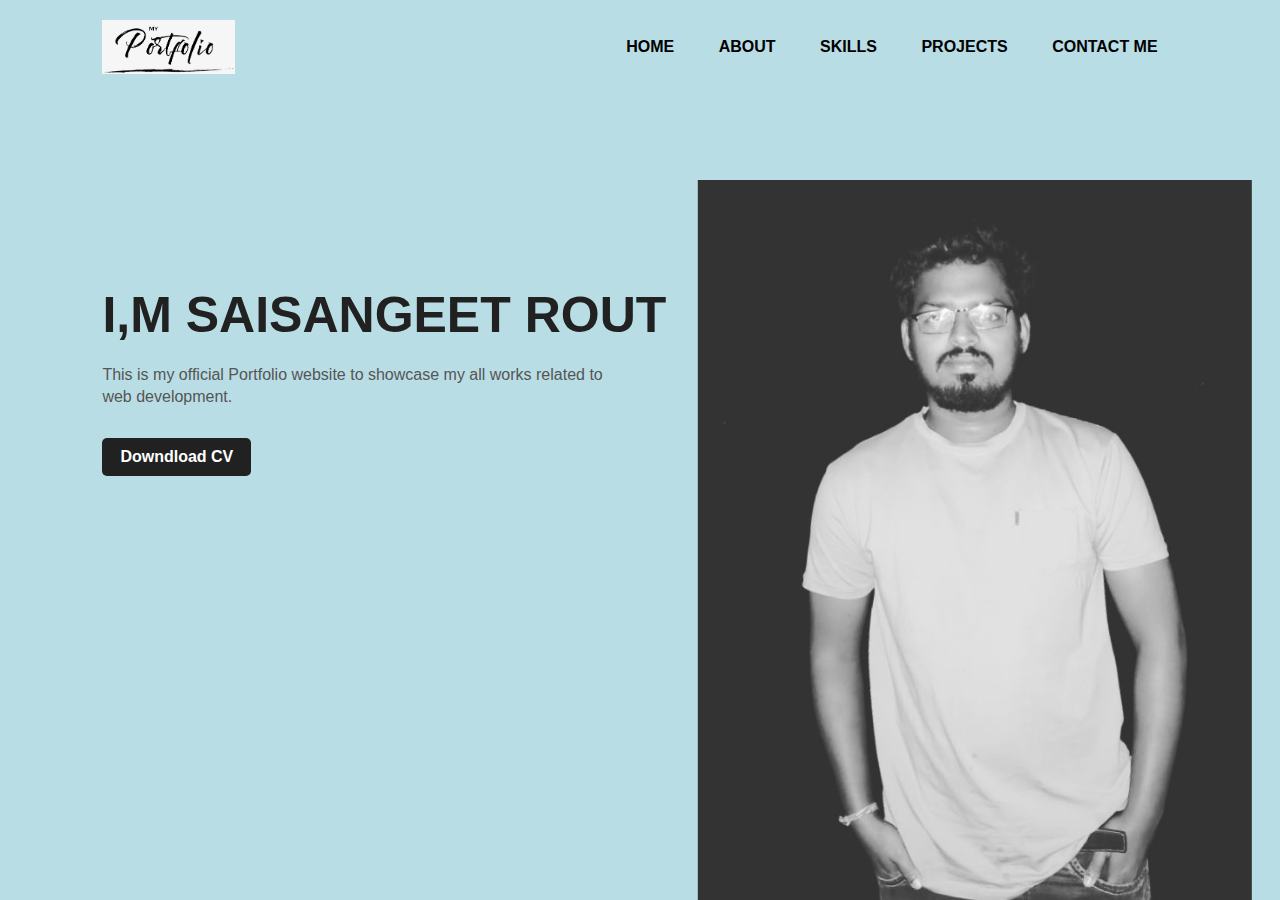
<file: my portfollio/index.html>
<!DOCTYPE html>
<html lang="en">
<head>
    <meta charset="UTF-8">
    <meta http-equiv="X-UA-Compatible" content="IE=edge">
    <meta name="viewport" content="width=device-width, initial-scale=1.0">
    <title>Personle Portfolio Website</title>
    <link rel="stylesheet" href="styles.css">
    <link rel="stylesheet" href="https://cdnjs.cloudflare.com/ajax/libs/font-awesome/5.15.3/css/all.min.css" integrity="sha512-iBBXm8fW90+nuLcSKlbmrPcLa0OT92xO1BIsZ+ywDWZCvqsWgccV3gFoRBv0z+8dLJgyAHIhR35VZc2oM/gI1w==" crossorigin="anonymous" referrerpolicy="no-referrer" />
</head>
<body>
    <div class="hero">
        <nav>
            <img src="images/logo.png" class="logo">
            <ul>
                <li><a href="C:\Users\lenovo\Desktop\my portfollio\index.html">HOME</a></li>
                <li><a href="C:\Users\lenovo\Desktop\my portfollio\about.html">ABOUT</a></li>
                <li><a href="C:\Users\lenovo\Desktop\my portfollio\skills.html">SKILLS</a></li>
                <li><a href="/projects.html">PROJECTS</a></li>
                <li><a href="C:\Users\lenovo\Desktop\my portfollio\contact.html">CONTACT ME</a></li>
            </ul>
        </nav>
        <div class="detel">
            <h1>I,M SAISANGEET ROUT</h1>
            <p>This is my official Portfolio website to showcase my 
                all works related to <br> web development. </p>
            <a href="#">Downdload CV</a>
        </div>
        <div class="images">
            <img src="images/img.jpeg" class="girl">
        </div>

        <div class="social">
           <a href="#"><i class="fab fa-facebook"></i></a>
           <a href="#"><i class="fab fa-instagram"></i></a>
           <a href="#"><i class="fab fa-linkedin"></i></a>
           <a href="#"><i class="fab fa-github"></i></a>
        </div>
    </div>
</body>
</html>
</file>
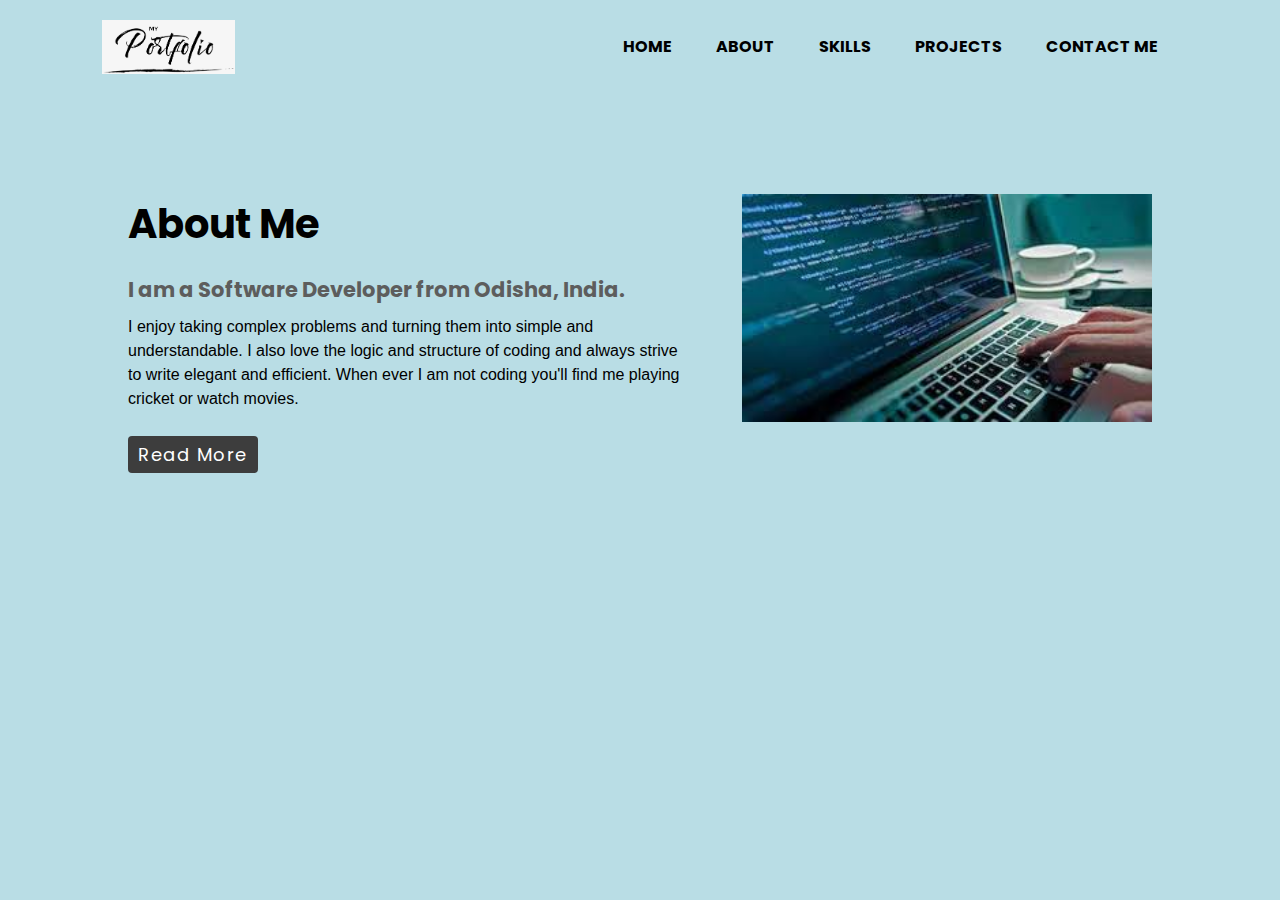
<file: my portfollio/about.html>
<!DOCTYPE html>
<html lang="en">
<head>
    <meta charset="UTF-8">
    <meta http-equiv="X-UA-Compatible" content="IE=edge">
    <meta name="viewport" content="width=device-width, initial-scale=1.0">
    <title>Personle Portfolio Website</title>
    <link rel="stylesheet" href="styles.css">
    <link rel="stylesheet" href="about.css">
    <link rel="stylesheet" href="https://cdnjs.cloudflare.com/ajax/libs/font-awesome/5.15.3/css/all.min.css" integrity="sha512-iBBXm8fW90+nuLcSKlbmrPcLa0OT92xO1BIsZ+ywDWZCvqsWgccV3gFoRBv0z+8dLJgyAHIhR35VZc2oM/gI1w==" crossorigin="anonymous" referrerpolicy="no-referrer" />
</head>
<body>
    <div class="hero">
        <nav>
            <img src="images/logo.png" class="logo">
            <ul>
                <li><a href="C:\Users\lenovo\Desktop\my portfollio\index.html">HOME</a></li>
                <li><a href="C:\Users\lenovo\Desktop\my portfollio\about.html">ABOUT</a></li>
                <li><a href="C:\Users\lenovo\Desktop\my portfollio\skills.html">SKILLS</a></li>
                <li><a href="/projects.html">PROJECTS</a></li>
                <li><a href="C:\Users\lenovo\Desktop\my portfollio\contact.html">CONTACT ME</a></li>
            </ul>
        </nav>
        <div class="section">
            <div class="container">
                <div class="content-section">
                    <div class="title">
                        <h1>About Me</h1>
                    </div>
                    <div class="content">
                        <h3>I am a Software Developer from Odisha, India.</h3>
                        <p>    I enjoy taking complex problems and turning them into simple and understandable.
                            I also love the logic and structure of coding and always strive to write elegant and efficient.
                            When ever I am not coding you'll find me playing cricket or watch movies.
                        </p>
                        <div class="button">
                            <a href="">Read More</a>
                        </div>
                    </div>
                    <div class="social">
                        <a href=""><i class="fab fa-facebook-f"></i></a>
                        <a href=""><i class="fab fa-instagram"></i></a>
                        <a href=""><i class="fab fa-linkedin"></i></a>
                        <a href=""><i class="fab fa-github"></i></a>
                    </div>
                </div>
                <div class="image-section">
                    <img src="images/image.jpg">
                </div>
            </div>
        </div>
    </div>
</body>
</html>
</file>
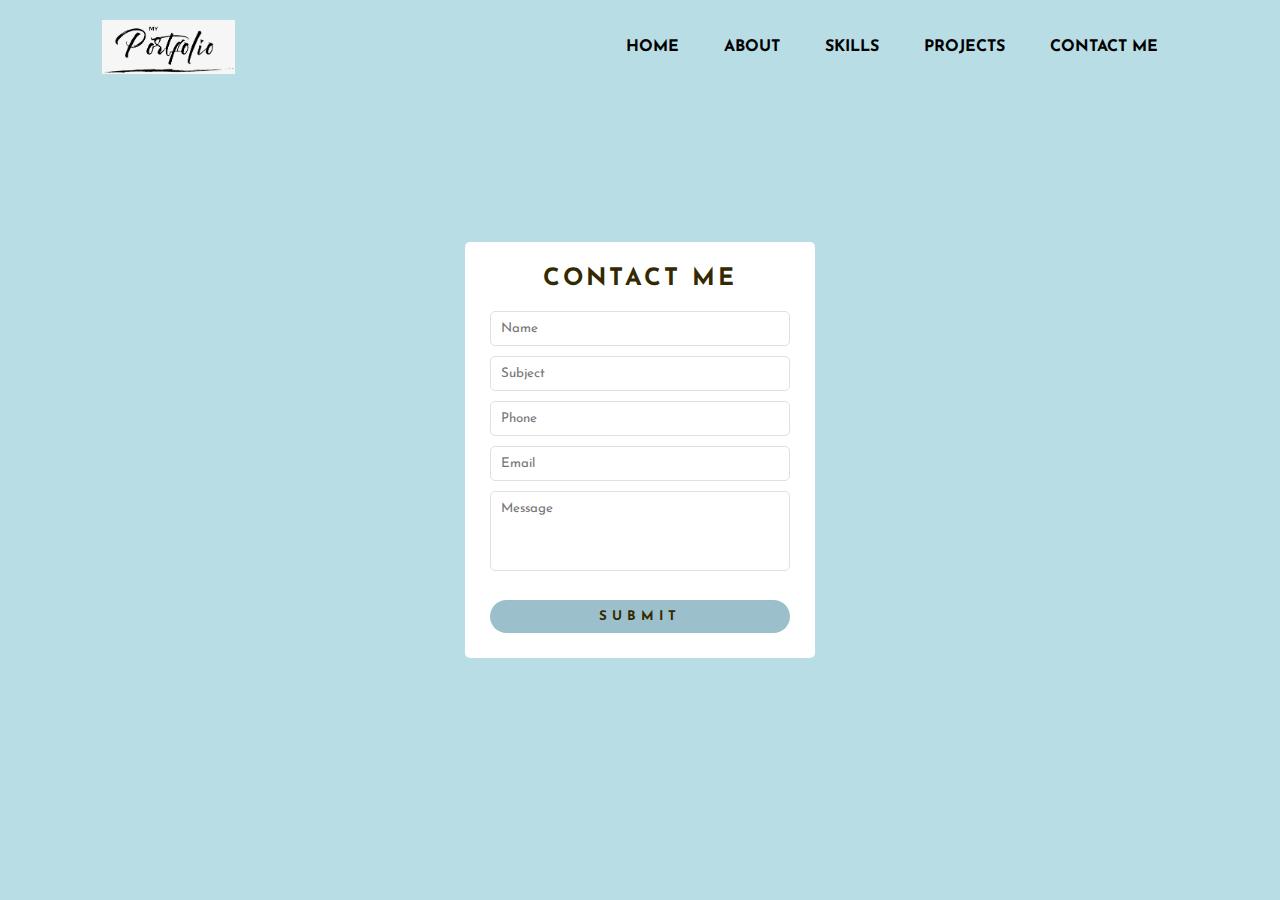
<file: my portfollio/contact.html>
<!DOCTYPE html>
<html lang="en">
<head>
    <meta charset="UTF-8">
    <meta http-equiv="X-UA-Compatible" content="IE=edge">
    <meta name="viewport" content="width=device-width, initial-scale=1.0">
    <title>Personle Portfolio Website</title>
    <link rel="stylesheet" href="styles.css">
    <link rel="stylesheet" href="contact.css">
    <script src="contact.js"></script>
    <link rel="stylesheet" href="https://cdnjs.cloudflare.com/ajax/libs/font-awesome/5.15.3/css/all.min.css" integrity="sha512-iBBXm8fW90+nuLcSKlbmrPcLa0OT92xO1BIsZ+ywDWZCvqsWgccV3gFoRBv0z+8dLJgyAHIhR35VZc2oM/gI1w==" crossorigin="anonymous" referrerpolicy="no-referrer" />
</head>
<body>
    <div class="hero">
        <nav>
            <img src="images/logo.png" class="logo">
            <ul>
                <li><a href="C:\Users\lenovo\Desktop\my portfollio\index.html">HOME</a></li>
                <li><a href="C:\Users\lenovo\Desktop\my portfollio\about.html">ABOUT</a></li>
                <li><a href="C:\Users\lenovo\Desktop\my portfollio\skills.html">SKILLS</a></li>
                <li><a href="/projects.html">PROJECTS</a></li>
                <li><a href="C:\Users\lenovo\Desktop\my portfollio\contact.html">CONTACT ME</a></li>
            </ul>
        </nav>
        <div class="wrapper">
            <h2>Contact Me</h2>
            <div id="error_message"></div>
            <form id="myform" onsubmit="return validate();">
              <div class="input_field">
                  <input type="text" placeholder="Name" id="name">
              </div>
              <div class="input_field">
                  <input type="text" placeholder="Subject" id="subject">
              </div>
              <div class="input_field">
                  <input type="text" placeholder="Phone" id="phone">
              </div>
              <div class="input_field">
                  <input type="text" placeholder="Email" id="email">
              </div>
              <div class="input_field">
                  <textarea placeholder="Message" id="message"></textarea>
              </div>
              <div class="btn">
                  <input type="submit">
              </div>
    </div>
</body>
</html>
</file>
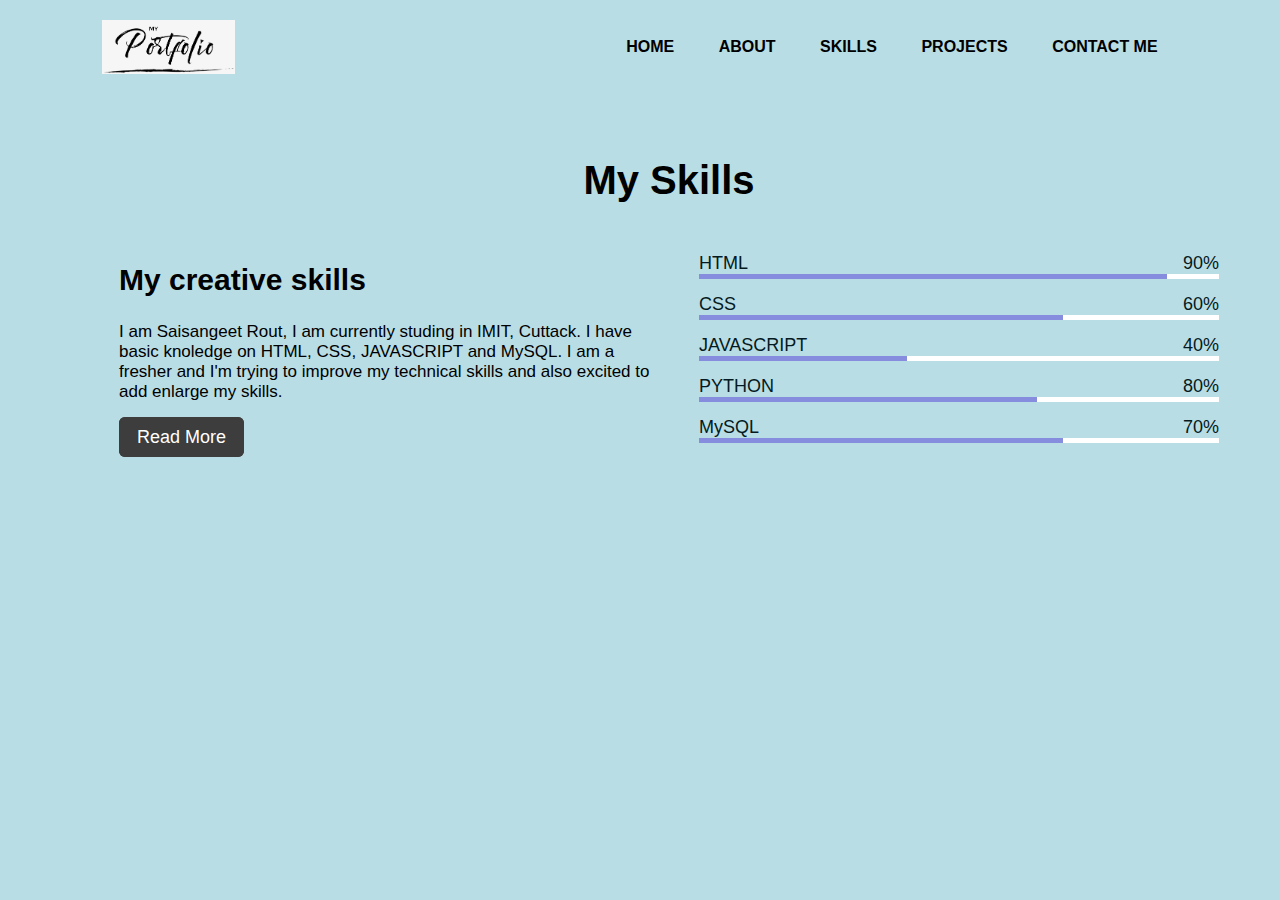
<file: my portfollio/skills.html>
<!DOCTYPE html>
<html lang="en">

<head>
    <meta charset="UTF-8">
    <meta http-equiv="X-UA-Compatible" content="IE=edge">
    <meta name="viewport" content="width=device-width, initial-scale=1.0">
    <link rel="stylesheet" href="skill.css">
    <link rel="stylesheet" href="styles.css">
    <title>Document</title>
</head>

<body>
    <div class="hero">
        <nav>
            <img src="images/logo.png" class="logo">
            <ul>
                <li><a href="C:\Users\lenovo\Desktop\my portfollio\index.html">HOME</a></li>
                <li><a href="C:\Users\lenovo\Desktop\my portfollio\about.html">ABOUT</a></li>
                <li><a href="C:\Users\lenovo\Desktop\my portfollio\skills.html">SKILLS</a></li>
                <li><a href="/projects.html">PROJECTS</a></li>
                <li><a href="C:\Users\lenovo\Desktop\my portfollio\contact.html">CONTACT ME</a></li>
            </ul>
        </nav>
        <div class="skills">
            <h1>My Skills</h1>
            <div class="content">
                <div class="left">
                    <h1>My creative skills</h1>
                    <p> I am Saisangeet Rout, I am currently studing in IMIT, Cuttack. I have basic knoledge
                        on HTML, CSS, JAVASCRIPT and MySQL. I am a fresher and I'm trying to improve my technical skills
                        and also excited to add enlarge my skills.
                    </p>
                    <a href="#">Read More</a>
                </div>
                <div class="right">
                    <div class="line">
                        <div class="info">
                            <span>HTML</span>
                            <span>90%</span>
                        </div>
                        <div class="bars html"></div>
                    </div>
                    <div class="line">
                        <div class="info">
                            <span>CSS</span>
                            <span>60%</span>
                        </div>
                        <div class="bars css"></div>
                    </div>
                    <div class="line">
                        <div class="info">
                            <span>JAVASCRIPT</span>
                            <span>40%</span>
                        </div>
                        <div class="bars php"></div>
                    </div>
                    <div class="line">
                        <div class="info">
                            <span>PYTHON</span>
                            <span>80%</span>
                        </div>
                        <div class="bars js"></div>
                    </div>
                    <div class="line">
                        <div class="info">
                            <span>MySQL</span>
                            <span>70%</span>
                        </div>
                        <div class="bars sql"></div>
                    </div>
                </div>
            </div>
        </div>
    </div>
</body>

</html>
</file>
<file: my portfollio/styles.css>
*{
    margin: 0;
    padding: 0;
    font-family: sans-serif;
}

.hero{
    position: relative;
    width: 100%;
    height: 100vh;
    background:#b9dde5;
    position: relative;
}

nav{
    display: flex;
    width: 84%;
    margin: auto;
    padding: 20px 0;
    align-items: center;
    justify-content: space-between;
}

.logo{
    width: 133px;
    cursor: pointer;
}

nav ul li {
    display: inline-block;
    list-style: none;
    margin: 10px 20px;
}

nav ul li a{
    text-decoration: none;
    color: #000;
    font-weight: bold;
}

nav ul li a:hover{
    color: #41587a;
}

.detel{
    margin-left: 8%;
    margin-top: 15%;
}

.detel h1{
    font-size: 50px;
    color: #212121;
    margin-bottom: 20px;
}

span{
    color: orange;
    
}

.detel p{
    color: #555;
    line-height: 22px;
}

.detel a{
    background: #212121;
    padding: 10px 18px;
    text-decoration: none;
    font-weight: bold;
    color: #fff;
    display: inline-block;
    margin: 30px 0;
    border-radius: 5px;
}

.images{
    width: 45%;
    height: 80%;
    position: absolute;
    bottom: 0;
    right: 100px;
}

.images img{
    height: 100%;
    position: absolute;
    left: 50%;
    margin-left: 83px;
    bottom: 0;
    transform: translateX(-50%);
    transition: bottom 1s, left 1s;
}


.social{
    margin-left: 8%;
    margin-top: 100px;
}

.social a{
    font-size: 30px;
    color: #212121;
    margin-right: 20px;
}

.social a:hover{
    color: orange;
}
</file>
<file: my portfollio/about.css>
@import url('https://fonts.googleapis.com/css2?family=Poppins:wght@200;300;400&display=swap');
*{
	margin:0px;
	padding:0px;
	box-sizing: border-box;
	font-family: 'Poppins', sans-serif;
}
.section{
	width: 100%;
	min-height: 85vh;
	background-color: #b9dde5;
}
.container{
	width: 80%;
	display: block;
	margin:auto;
	padding-top: 100px;
}
.content-section{
	float: left;
	width: 55%;
}
.image-section{
	float: right;
	width: 40%;
}
.image-section img{
	width: 100%;
	height: auto;
}
.content-section .title h1{
    font-size: 40px;
}
.content-section .content h3{
	margin-top: 20px;
	color:#5d5d5d;
	font-size: 21px;
}
.content-section .content p{
	margin-top: 10px;
	font-family: sans-serif;
	font-size: 16px;
	line-height: 1.5;
}
.content-section .content .button{
	margin-top: 30px;
}
.content-section .content .button a{
	background-color: #3d3d3d;
	padding:6px 10px;
	text-decoration: none;
	color:#fff;
	font-size: 18px;
	letter-spacing: 1.5px;
    border-radius: 4px;
}
.content-section .content .button a:hover{
	background-color: #a52a2a;
	color:#fff;
}
.content-section .social{
	margin: 40px -11px;
}
.content-section .social i{
    color: #212121;
	font-size: 30px;
	padding:0px 10px;
}
.content-section .social i:hover{
	color: orange;
}
@media screen and (max-width: 768px){
	.container{
	width: 80%;
	display: block;
	margin:auto;
	padding-top:50px;
}
.content-section{
	float:none;
	width:100%;
	display: block;
	margin:auto;
}
.image-section{
	float:none;
	width:100%;
	
}
.image-section img{
	width: 100%;
	height: auto;
	display: block;
	margin:auto;
}
.content-section .title{
	text-align: center;
	font-size: 19px;
}
.content-section .content .button{
	text-align: center;
}
.content-section .content .button a{
	padding:9px 30px;
}
.content-section .social{
	text-align: center;
}

}
</file>
<file: my portfollio/contact.css>
@import url('https://fonts.googleapis.com/css?family=Josefin+Sans');

*{
  margin: 0;
  padding: 0;
  box-sizing: border-box;
  outline: none;
  font-family: 'Josefin Sans', sans-serif;
}

.wrapper{
  position: absolute;
  top: 50%;
  left: 50%;
  transform: translate(-50%,-50%);
  max-width: 350px;
  width: 100%;
  background: white;
  padding: 25px;
  border-radius: 5px;
   
}

.wrapper h2{
  text-align: center;
  margin-bottom: 20px;
  text-transform: uppercase;
  letter-spacing: 3px;
  color: #332902;
}

.wrapper .input_field{
  margin-bottom: 10px;
}

.wrapper .input_field input[type="text"],
.wrapper textarea{
  border: 1px solid #e0e0e0;
  width: 100%;
  padding: 10px;
  border-radius: 5px;
}

.wrapper textarea{
  resize: none;
  height: 80px;
}

.wrapper .btn input[type="submit"]{
  border: 0px;
  margin-top: 15px;
  padding: 10px;
  text-align: center;
  width: 100%;
  background: #9cc0cb;
  color: #332902;
  text-transform: uppercase;
  letter-spacing: 5px;
  font-weight: bold;
  border-radius: 25px;
  cursor: pointer;
}

.wrapper .btn input[type="submit"]:hover{
    color: white;
    background-color: #759aad;
}

#error_message{
  margin-bottom: 20px;
  background: #fe8b8e;
  padding: 0px;
  text-align: center;
  font-size: 14px;
  transition: all 0.5s ease;
}
</file>
<file: my portfollio/skill.css>
@import url('https://fonts.googleapis.com/css2?family=Poppins:wght@200;300;400&display=swap');
*{
    margin: 0;
    padding: 0;
    box-sizing: border-box;
    font-family: 'Poppins', sans-serif;
}

.skills{
    margin: 18px 119px;
    width: 1100px;
    padding: 100px 0;
    margin-top: -36px;
}
.skills h1{
    text-align: center;
    font-size: 40px;
    font-weight: 600;
}
.content{
    display: flex;
    align-items: center;
    margin-top: 50px;
}
.left{
    width: 50%;
}
.left h1{
    text-align: left;
    font-size: 30px;
}

.left p{
    font-size: 17px;
    margin: 25px 0;
}

.left a{
    background-color: #3d3d3d;
    color: white;
    padding: 8px 16px;
    border: 2px solid #3d3d3d;
    border-radius: 6px;
    transition: all 0.3s ease;
    text-decoration: none;
    font-size: 18px;
    font-weight: 500;
}

.left a:hover{
    background-color: t#a52a2a;
    color: white;
}

.right{
    flex: 1;
    margin-left: 30px;
}

.right .line{
    margin-bottom: 15px;
}

.right .info{
    display: flex;
    justify-content: space-between;
    align-items: center;
}

.right .info span{
    font-weight: 500;
    font-size: 18px;
    color: #051a20;
}

.right .bars{
    background-color: white;
    height: 5px;
    width: 100%;
    position: relative;
}

.right .bars::before{
    content: '';
    position: absolute;
    height: 100%;
    background-color: #868ddf;
}

.right .html::before{
    width: 90%;
}

.right .css::before{
    width: 70%;
}

.right .php::before{
    width: 40%;
}

.right .js::before{
    width: 65%;
}

.right .sql::before{
    width: 70%;
}
</file>
